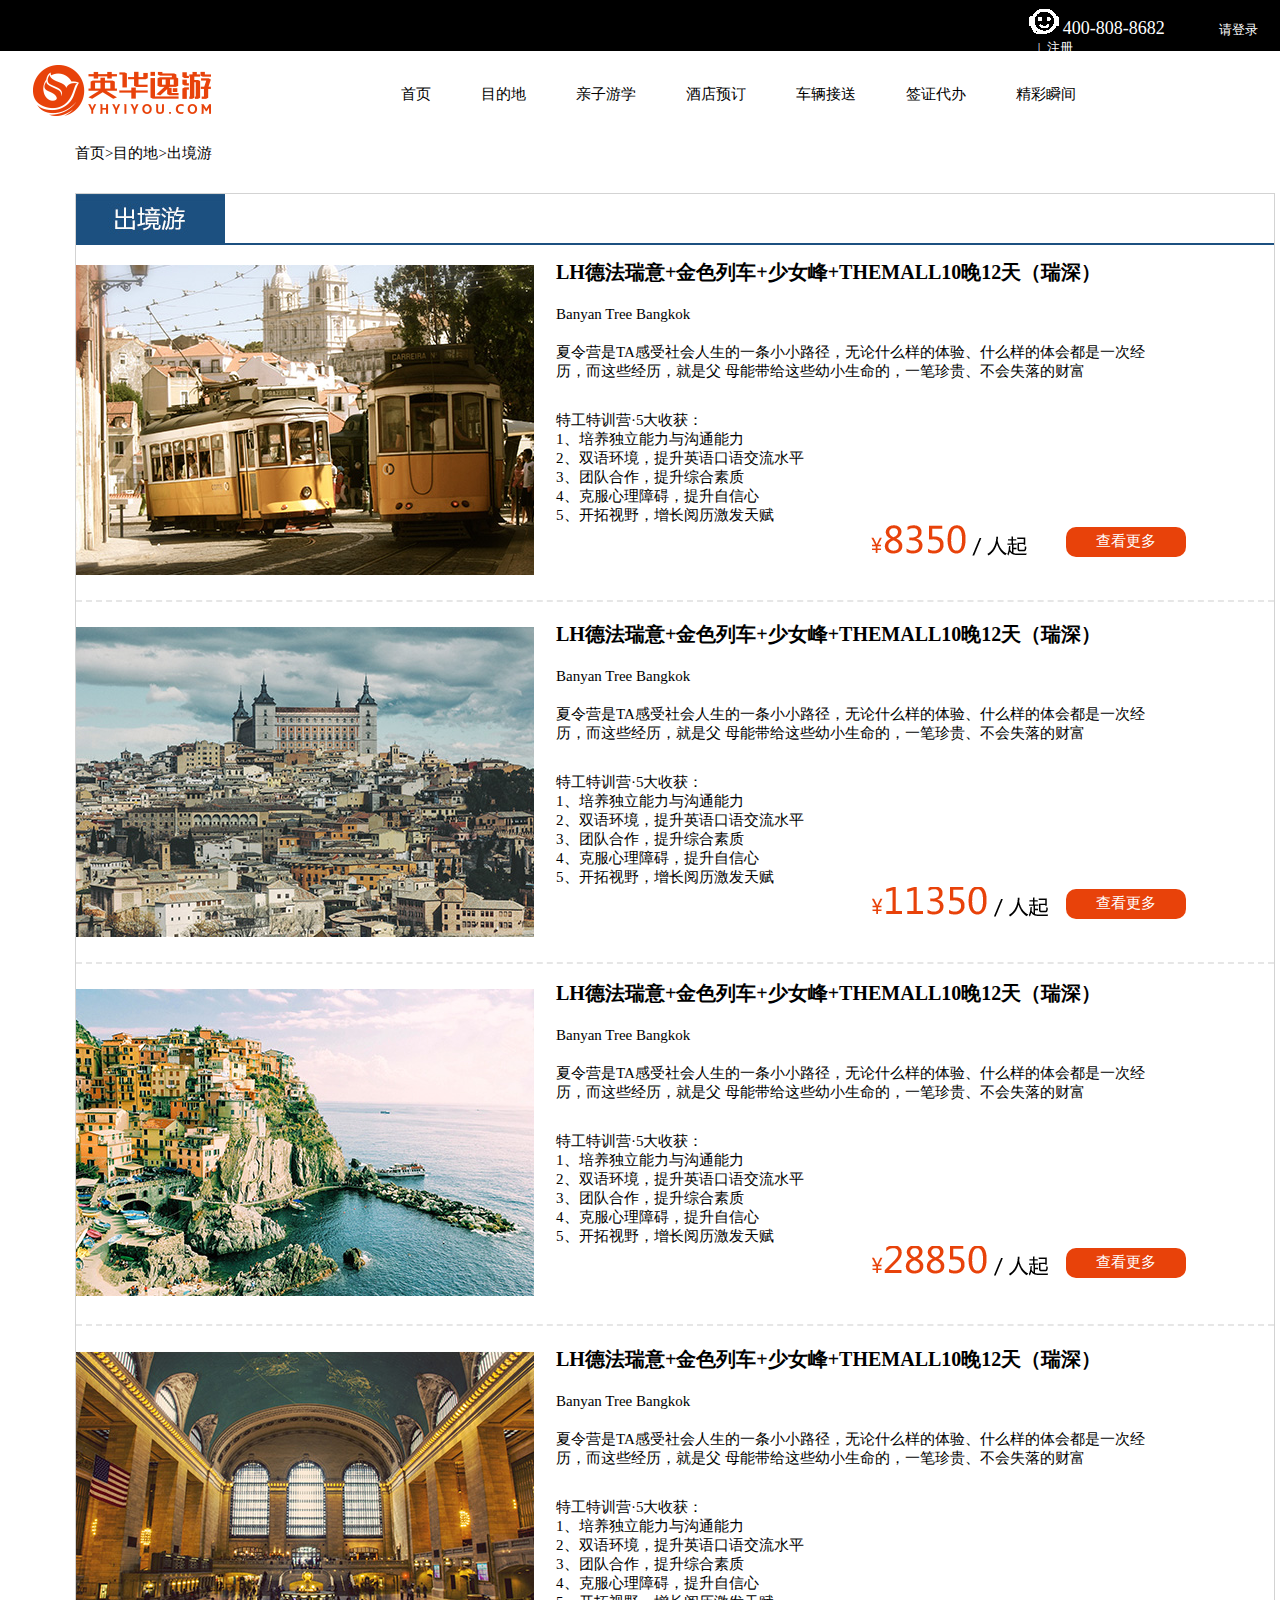
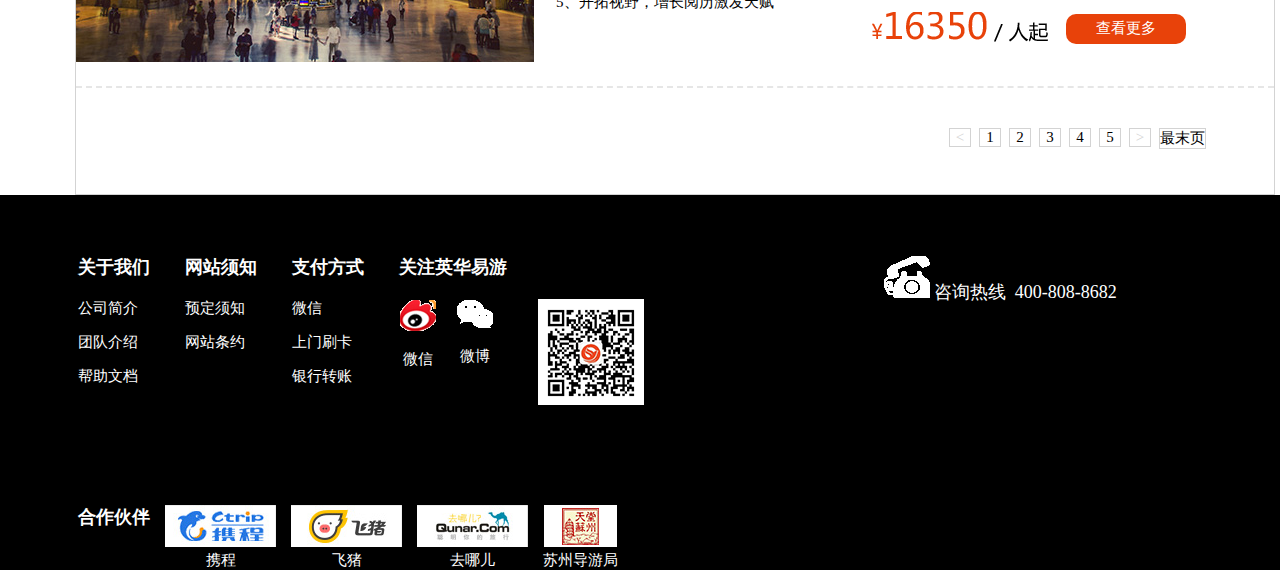
<file: 旅游/index.html>
<!DOCTYPE html>
<html>
	<head>
		<meta charset="utf-8" />		 
		<script src="js/rem.js"></script>	
		<link rel="stylesheet" type="text/css" href="css/style.css" />
		 
	</head>
	<body>		
		<div class="onhead">
			<img src="img/tel1.png">
			<div class="tel">400-808-8682</div> 
			<div class="login">请登录  &nbsp;&nbsp;&nbsp;|&nbsp;&nbsp;注册	</div> 
		</div>
		<div class="content">
			<div class="block">
					<li class="b1">
						<img src="img/l1.png"/>
					</li>
					<li class="b1">
						<img src="img/l2.png"/>
					</li>
					<li class="b1">
						<img src="img/l3.png"/>
					</li>
					<li class="b1">
						<img src="img/l4.png"/>
					</li>
					<li class="b1">
						<img src="img/l5.png"/>
					</li>
					<li class="b1">
						<img src="img/l6_03.jpg"/>
					</li>
				</div>
			<div class="banner">
				<img src="img/logo.png">
				<div class="daohang">
					<div class="list1" onactivate="aa();">首页</div>
					<div class="list1">目的地</div>
					<div class="list1">亲子游学</div>
					<div class="list1">酒店预订</div>
					<div class="list1">车辆接送</div>
					<div class="list1">签证代办</div>
					<div class="list1">精彩瞬间</div>
				</div> 
				
			</div> 
			<div class="middle">				
			 首页>目的地>出境游 
			   <div class="imgs">
				 <img src="img/3.1_03.jpg"/>
				 <div class="center">
					 <div class="img">
					 	 <img src="img/3.1_06.jpg"/> 
					 	 <div class="text1">
					 		<div class="title">LH德法瑞意+金色列车+少女峰+THEMALL10晚12天（瑞深）</div>
					 		<div class="one">Banyan Tree Bangkok </div>
					 		<div class="two">夏令营是TA感受社会人生的一条小小路径，无论什么样的体验、什么样的体会都是一次经历，而这些经历，就是父
                                                                                                                母能带给这些幼小生命的，一笔珍贵、不会失落的财富</div>
                            <div class="list">
                            	    <li>特工特训营·5大收获：</li>
                            		<li>1、培养独立能力与沟通能力</li>
                            		<li>2、双语环境，提升英语口语交流水平</li>
                            		<li>3、团队合作，提升综合素质</li>
                            		<li>4、克服心理障碍，提升自信心</li>
                            		<li>5、开拓视野，增长阅历激发天赋</li>                             		
                            </div>
                            <div class="price"><img src="img/p1.png" /></div>
                            <div class="button">查看更多</div>
					 	</div>
					 </div>
					 <div class="img">
					 	<div class="pic1"><img src="img/3.1_09.jpg"/></div>
					 	<div class="text1">
					 		<div class="title">LH德法瑞意+金色列车+少女峰+THEMALL10晚12天（瑞深）</div>
					 		<div class="one">Banyan Tree Bangkok </div>
					 		<div class="two">夏令营是TA感受社会人生的一条小小路径，无论什么样的体验、什么样的体会都是一次经历，而这些经历，就是父
                                                                                                                母能带给这些幼小生命的，一笔珍贵、不会失落的财富</div>
                            <div class="list">
                            	    <li>特工特训营·5大收获：</li>
                            		<li>1、培养独立能力与沟通能力</li>
                            		<li>2、双语环境，提升英语口语交流水平</li>
                            		<li>3、团队合作，提升综合素质</li>
                            		<li>4、克服心理障碍，提升自信心</li>
                            		<li>5、开拓视野，增长阅历激发天赋</li>                             		
                            </div>
                            <div class="price"><img src="img/p2.png" /></div>
                            <div class="button">查看更多</div>
					 	</div>
					 </div>
					 <div class="img">
					 	<div class="pic1"><img src="img/3.1_11.jpg"/></div>
					 	<div class="text1">
					 		<div class="title">LH德法瑞意+金色列车+少女峰+THEMALL10晚12天（瑞深）</div>
					 		<div class="one">Banyan Tree Bangkok </div>
					 		<div class="two">夏令营是TA感受社会人生的一条小小路径，无论什么样的体验、什么样的体会都是一次经历，而这些经历，就是父
                                                                                                                母能带给这些幼小生命的，一笔珍贵、不会失落的财富</div>
                            <div class="list">
                            	    <li>特工特训营·5大收获：</li>
                            		<li>1、培养独立能力与沟通能力</li>
                            		<li>2、双语环境，提升英语口语交流水平</li>
                            		<li>3、团队合作，提升综合素质</li>
                            		<li>4、克服心理障碍，提升自信心</li>
                            		<li>5、开拓视野，增长阅历激发天赋</li>                             		
                            </div>
                            <div class="price"><img src="img/p3.png" /></div>
                            <div class="button">查看更多</div>
					 	</div>
					 </div>
					 <div class="img">
					 	<div class="pic1"><img src="img/3.1_13.jpg"/></div>
					 	<div class="text1">
					 		<div class="title">LH德法瑞意+金色列车+少女峰+THEMALL10晚12天（瑞深）</div>
					 		<div class="one">Banyan Tree Bangkok </div>
					 		<div class="two">夏令营是TA感受社会人生的一条小小路径，无论什么样的体验、什么样的体会都是一次经历，而这些经历，就是父
                                                                                                                母能带给这些幼小生命的，一笔珍贵、不会失落的财富</div>
                            <div class="list">
                            	    <li>特工特训营·5大收获：</li>
                            		<li>1、培养独立能力与沟通能力</li>
                            		<li>2、双语环境，提升英语口语交流水平</li>
                            		<li>3、团队合作，提升综合素质</li>
                            		<li>4、克服心理障碍，提升自信心</li>
                            		<li>5、开拓视野，增长阅历激发天赋</li>                             		
                            </div>
                            <div class="price"><img src="img/p4.png" /></div>
                            <div class="button">查看更多</div>
					 	</div>
					 </div>
					 <div class="change">
					      <li class="list2"><</li>
					      <li class="list3">1</li>
					      <li class="list3">2</li>
					      <li class="list3">3</li>
					      <li class="list3">4</li>
					      <li class="list3">5</li>
					      <li class="list2">></li>
					      <li class="list4">最末页</li>
					 </div>
				 </div>
			   </div>
			</div>
		</div>
	    <div class="footer">
	    	<div class="left1">	    	 
	    		<div class="l1">
	    			<li class="big">关于我们</li>
	    			<li class="small">公司简介</li>
	    			<li class="small">团队介绍</li>
	    			<li class="small">帮助文档</li>
	    		</div>
	    		<div class="l1">
	    			<li class="big">网站须知</li>
	    			<li class="small">预定须知</li>
	    			<li class="small">网站条约</li>
	    		</div><div class="l1">
	    			<li class="big">支付方式</li>
	    			<li class="small"> 微信</li>
	    			<li class="small">上门刷卡</li>
	    			<li class="small">银行转账</li>
	    		</div>
	    		<div class="l1">
	    			<li class="big">关注英华易游</li>
	    			<li class="gg">
	    				<img class="logos" src="img/微博logo.png" /> 
	    				<div>微信</div>
	    			</li>
	    			<li class="gg">
	    				<img class="logos" src="img/weixinlogo.png" /> 
	    				<div>微博</div> 
	    			</li>
	    			<li class="gg">
	    				<img class="qrcode"src="img/二维码_03.png" /> 	    				 
	    			</li>
	    		</div>  		
	    	</div>
	    	<div class="left2">
	    		<div class="l2">
	    			<li class="big1 hh">合作伙伴</li>
	    			<li class="hh">
	    				<img src="img/3.1_07.jpg" />
	    				<div>携程</div>
	    			</li>
	    			<li class="hh">
	    				<img src="img/3.1_01.jpg" /> 
	    				<div>飞猪</div>
	    			</li>
	    			<li class="hh">
	    				<img src="img/3.1_02.jpg" />
	    				<div>去哪儿</div>
	    			</li>
	    			<li class="hh">
	    				<img src="img/3.1_00.jpg" /> 
	    				<div>苏州导游局</div>
	    			</li>
	    		</div>
	    	</div>
	    	<div class="right">
	    		<li class="ll"><img src="img/tel.png" /></li>
	    		<li class="ll">咨询热线&nbsp;&nbsp;400-808-8682</li>
	    	</div>
	    </div>
	</body>
</html>
</file>
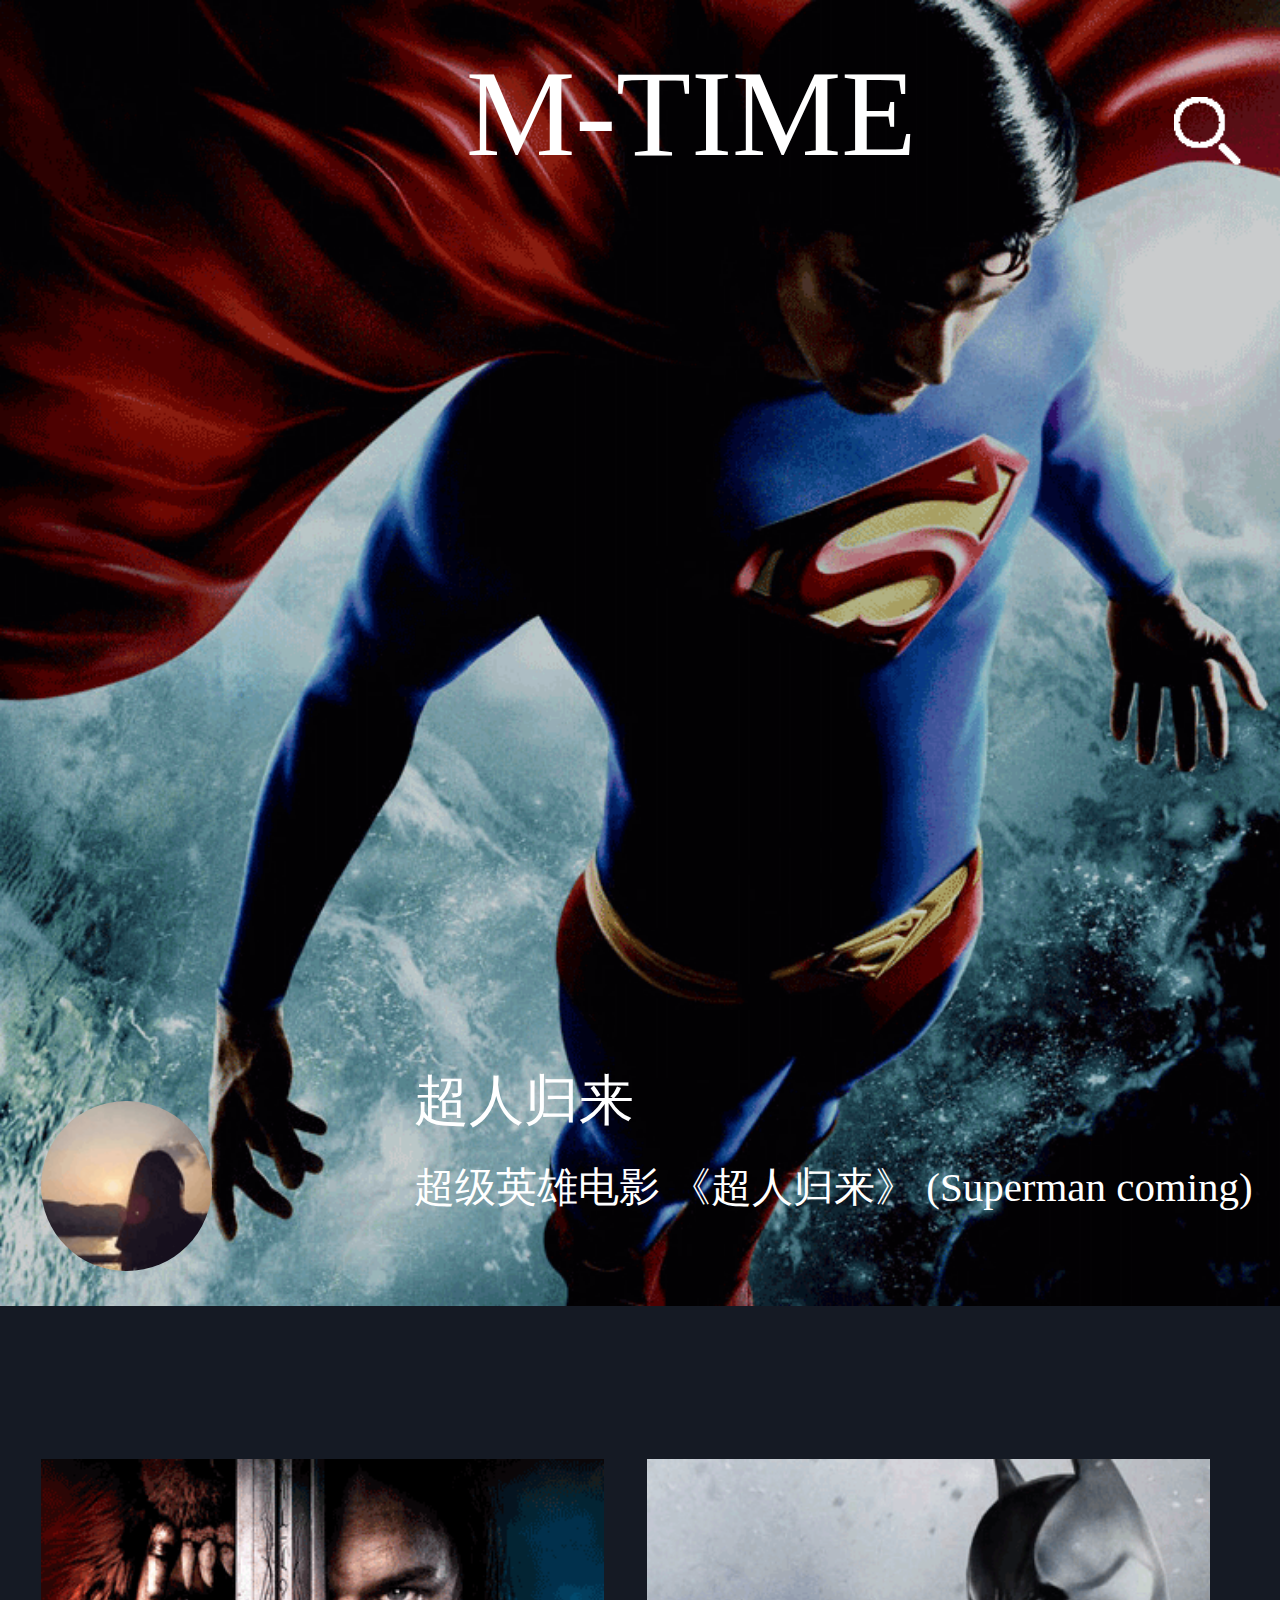
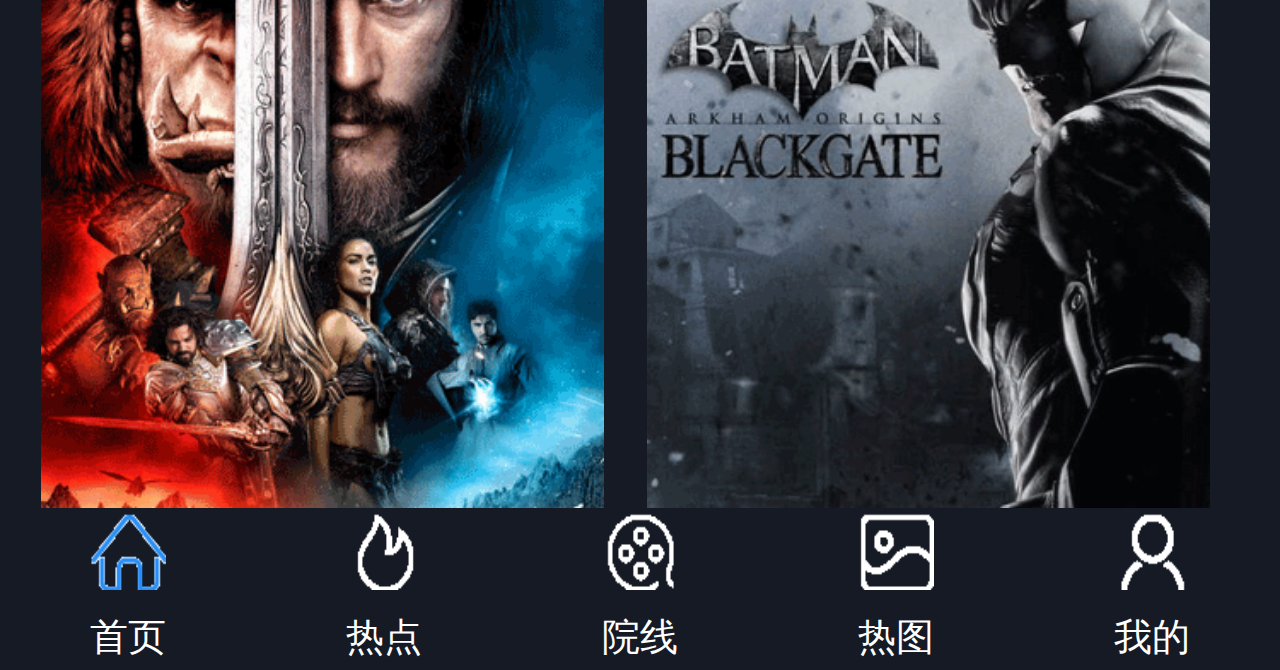
<file: jQuerymobile/影评.html>
<!DOCTYPE html>
<html>
	<head>
		<meta charset="utf-8">
		<script src="js/rem.js"></script>
		<meta name="viewport" content="width=device-width,
			 user-scalable=no, initial-scale=1.0, maximum-scale=1.0, minimum-scale=1.0" />
		<title></title>
		<style>
			*{
				padding: 0;
				margin: 0;
			}					 
			.top{				 
				height: 7.65rem;				 	
				background: url("img/movie-1.png");	
				background-size: cover;	 
			}
	        .top .search{
	        	height: 0.45rem;
	        	width:0.45rem;
	        	float: right;
	        	padding-top: 0.57rem;
	        	margin-right: 0.17rem;
	        }
	        .top .title{
	        	font-size: 0.72rem;
	        	margin-left: 2.73rem;
	        	color: white;
	        }
	        .down{
	        	height: 0.96rem;
	        	 
	        }
	        .down .tou{
	        	height: 1rem;
	        	width: 1rem;
	        	position: absolute;
	        	top: 6.45rem;
	        	left: 0.24rem;
	        	border-radius: 0.5rem;
	        }
	        .content{
	        	float: right;
	        	margin-top: 4.5rem;
	        	margin-right: 0.16rem;	        	 
	        }
	        .name{
	        	color: white;
	        	font-size: 0.32rem;
	        }
	        .name1{
	        	color: white;
	        	font-size: 0.24rem;
	        	display: block;
	        }
	        .middle{
	        	/*背景颜色需要改变*/
	        	background-color: #151a24;
	        	height: 3.8rem;
	        	padding: 0.9rem 0.24rem 0 0.24rem;
	        }
	         
	        .middle .left{
	        	width: 3.3rem;
	        	height: 3.8rem;
	        }
	        .middle .right{
	        	width: 3.3rem;
	        	height: 3.8rem;
	        }
	        .footer{  	 
	        	/*这里不对*/
	        	margin-top: -0.35rem;
	        	background-color: #151a24;
	        	height: 1.3rem;
	        	text-align: center;
	        }
	        .logo{
	        	line-height: 1rem;
	        	float: left;
	        	width:20%;
	        }
	        .logo .text{
	        	font-size: 0.22rem;
	        	color: white;
	        	display: block;
	        	line-height: 0.22rem;
	        }
	        .logo .logos{
	        	width: 0.45rem;
	        	height: 0.45rem;
	        }
		</style>	
	</head>
	<body>	    
	    <div class="top">	    	 
	    	<span class="title">M-TIME</span>
	    	<img class="search" src="img/movie-10.png" />
	    	<div class="down">
	    	   <img class="tou" src="img/movie-2.png" />
	    	   <div class="content">
	    	   	  <span class="name">超人归来</span>
                  <span class="name1">超级英雄电影 《超人归来》   (Superman coming)</span>
	    	   </div>	    	   
	    	</div>
	    </div>	    
	    <div class="middle">	    	 
	    		<img class="left" src="img/movie-3.png" />
	    		<img class="right" src="img/movie-4.png" />	    	 
	    </div>	    
	    <div class="footer">
	    	<div class="logo">
	    		<img class="logos" src="img/movie-5.png"/>
	    		<span class="text">首页</span>
	    	</div>
	    	<div class="logo">
	    		<img class="logos" src="img/movie-6.png"/>
	    		<span class="text">热点</span>
	    	</div>
	    	<div class="logo">
	    		<img class="logos" src="img/movie7.png"/>
	    		<span class="text">院线</span>
	    	</div>
	    	<div class="logo">
	    		<img class="logos" src="img/movie-8.png"/>
	    		<span class="text">热图</span>
	    	</div>
	    	<div class="logo">
	    		<img class="logos" src="img/movie-9.png"/>
	    		<span class="text">我的</span>
	    	</div>
	    </div>
	</body>
</html>
</file>
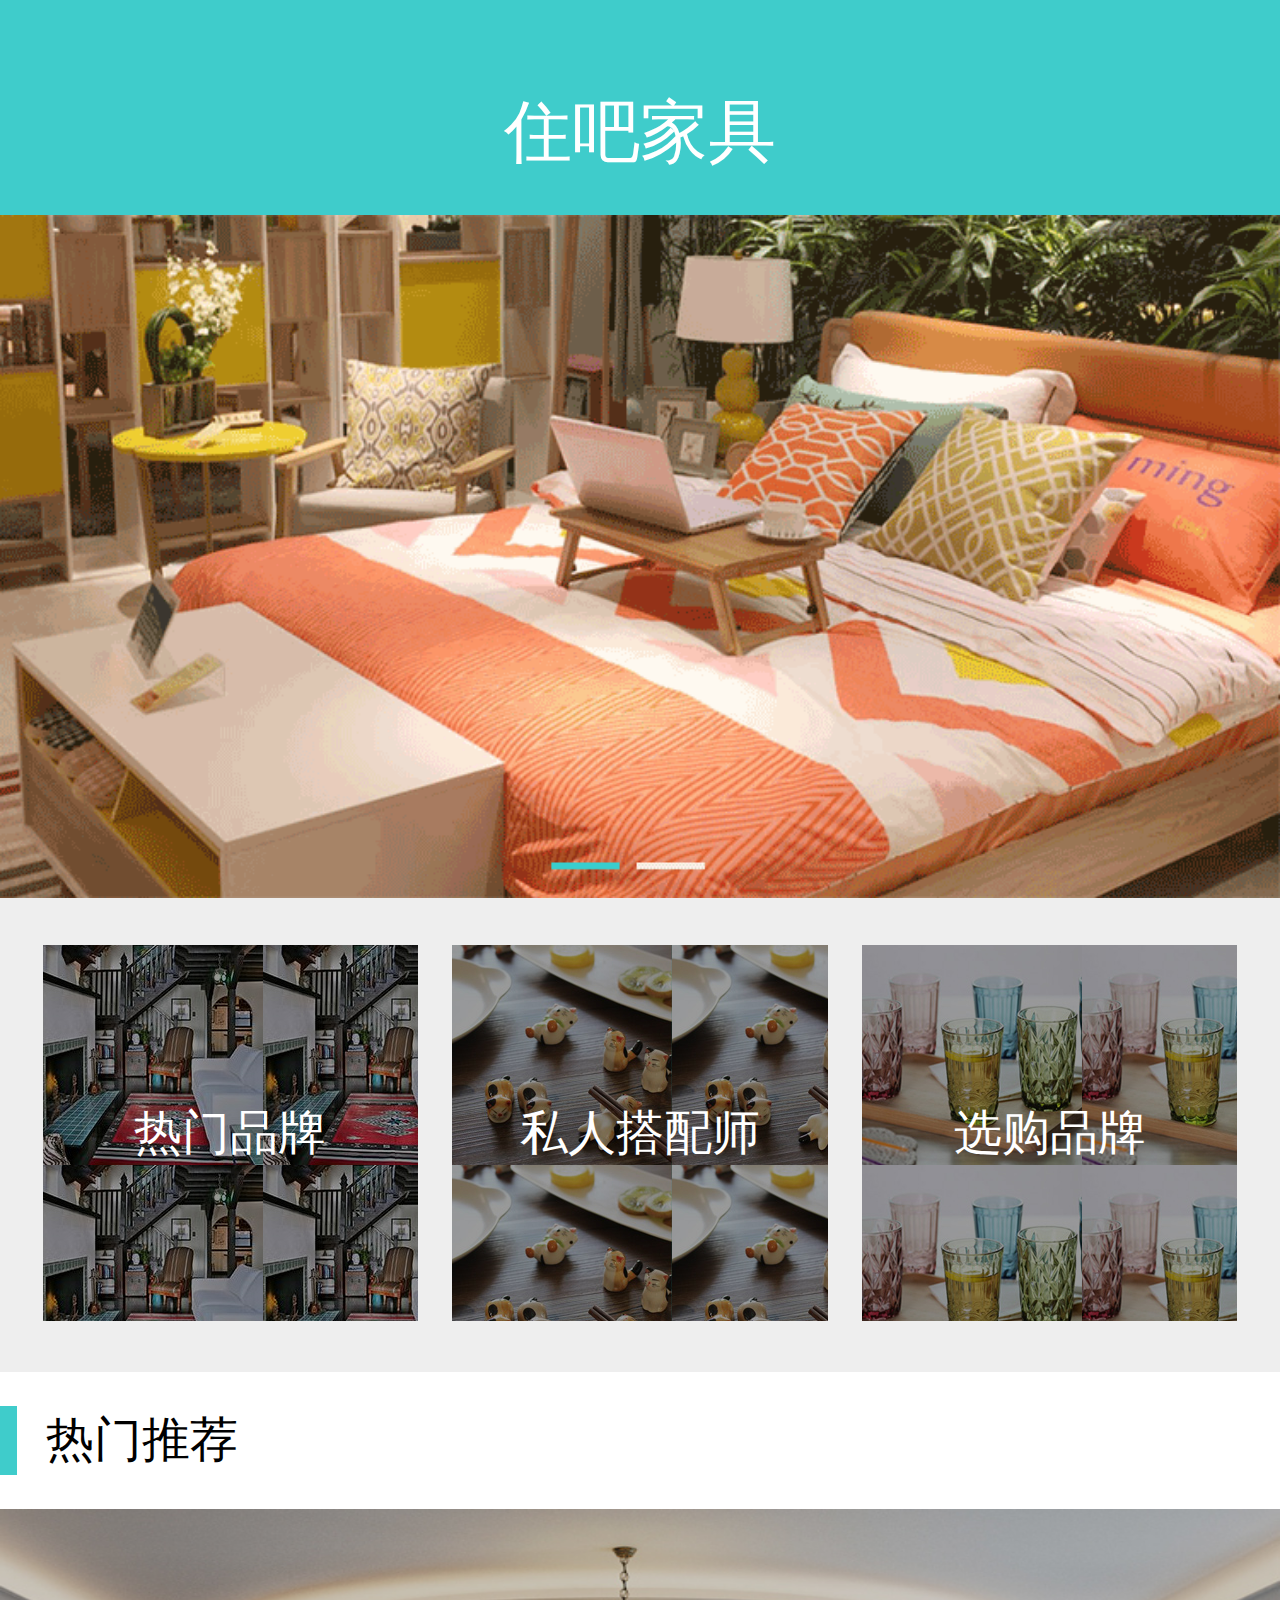
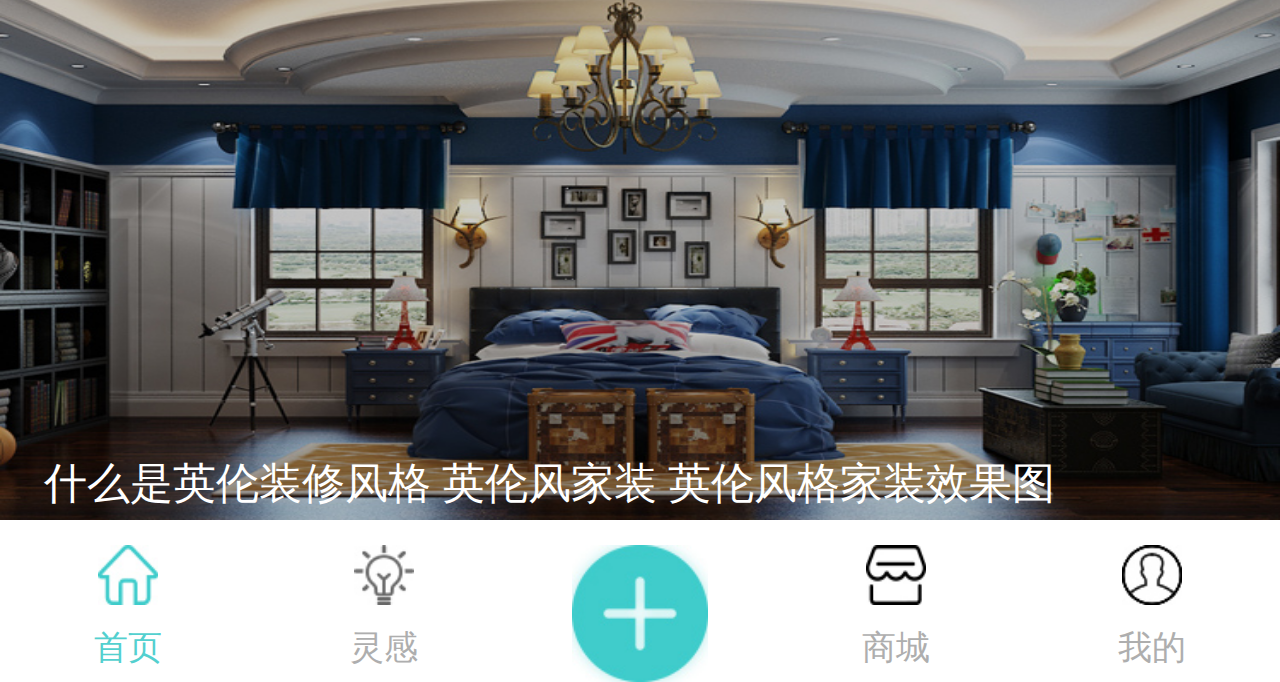
<file: 住吧/zhuba.html>
<!DOCTYPE html>
<html>
	<head>
		<meta charset="utf-8">
		<title></title>
		<script src="js/rem.js"></script>
		<meta name="viewport" content="width=device-width, user-scalable=no,
			 initial-scale=1.0, maximum-scale=1.0, minimum-scale=1.0" />
		<style>
		*{
			margin: 0;
			padding: 0;
		}
		.header{
			height: 0.96rem;
			background-color: #3fcccb;
			padding-bottom: 0.3rem;
			text-align: center;
		}
		.header span{
			color: white;
			font-size: 0.4rem;				
		}
		.top{
			height: 4rem;
		}
		.top img{
			width:100%;
			height: 4rem;
			 
		}		 
		.mm1{
			padding: 0.28rem 0.25rem 0 0.25rem; 
			height: 2.5rem;
			background-color: #eeeeee;
			text-align: center;		
		}
		.one{
			background: url('img/01.png');
			height: 2.2rem;
			width: 2.2rem;	
			float: left; 
			margin-right: 0.2rem;
			 
		}
		.two{
			background: url('img/02.png');
			height: 2.2rem;
			width: 2.2rem;	 
			float: left;  
			margin-right: 0.2rem;
		}
		.three{
			background: url('img/03.png');
			height: 2.2rem;
			width: 2.2rem;	 
			float: left;  
		}
		.one span{
			font-size: 0.28rem;
			color: white;	
			line-height: 2.2rem;		 
		}
		.two span{
			font-size: 0.28rem;
			color: white;	
			line-height: 2.2rem;				 
		}
		.three span{
			font-size: 0.28rem;
			color: white;
			line-height: 2.2rem;					 
		}
		.hot{
			margin: 0.2rem 0;
			height: 0.4rem;
			border-left: 0.1rem solid #3fcccb;
			padding-left: 0.17rem;
		}
		.hotsp{
			font-size: 0.28rem;
			line-height: 0.4rem;
			
		}
		.footer{
			background: url('img/tj.png');
			height: 3.58rem;	
			width: 7.5rem;	 
			background-size: 100% 100%;
		}
		.tt{
			padding-top:3.2rem;
			color: white;
			font-size: 0.25rem;
			padding-left: 0.26rem;
		}
		.down{
			padding: 0.15rem 0 0.15rem 0rem; 
			height: 0.5rem;			
		}
		.com{
			text-align: center;			 
			width: 20%;
			float: left;
			line-height: 0.2rem;
			color: #aeaeae;
		}
		.com span{			
			font-size: 0.2rem ;
			display: block;
		}
		.col{
			color: #53d0cf;
		}
		.com .pics{
			height: 0.35rem;
			width: 0.35rem;
			margin-bottom: 0.15rem;
		}
		.com .more{
			height: 0.8rem;
			width:0.8rem;
		}
		</style>
	</head>
	<body>
		<div class="header">
			<span>住吧家具</span>
		</div>
		<div class="top">
			<img src="img/bar.png" />
		</div>
		<div class="mm1">
			<div class="one">				 
				<span class="title">热门品牌</span>
			</div>
			<div class="two">				 
				<span class="title">私人搭配师</span>
			</div>
			<div class="three">				 
				<span class="title">选购品牌</span>
			</div>			 
		</div>
		<div class="hot">			
			<div class="hotsp">热门推荐</div>
		</div>
		<div class="footer">
			<div class="tt">什么是英伦装修风格 英伦风家装 英伦风格家装效果图</div>
		</div>
		<div class="down">
			<div class="com ">
				<img class="pics" src="img/home.png" alt="" />
				<span class="col">首页</span>
			</div>
			<div class="com">
				<img class="pics" src="img/lg.png" alt="" />
				<span>灵感</span>
			</div>
			<div class="com">
				<img  class="more" src="img/more.png" alt="" />
			</div>			
			<div class="com">
				<img class="pics" src="img/shc.png" alt="" />
				<span>商城</span>
			</div>
			<div class="com">
				<img class="pics" src="img/my.png" alt="" />
				<span>我的</span>
			</div>
		</div>
	</body>
</html>
</file>
<file: 旅游/css/style.css>
html{
				background-color: #000000;
				
			}
			body{
				font-size: 15px;
			}
			.onhead{				
				height: 43px;
				margin-left: 1020px;
			}
			.tel{
				color: white;
				display: inline;
				margin-right: 50px;	
				font-size: 18px;			
				 	}
			.login{
				color:white;
				display: inline;
				font-size: 13px;				 
			}
			.content{
				padding 0 110px;
				margin-left: -13px;
				width:1354px;
				height: px;
				background-color: white;
			}
			.banner{			 
				padding: 14px 38px ;
				margin-bottom: -80px;
			} 
			.daohang{
				width: 778px;
				height:90px;
				margin-left: 368px;
				position: relative;
				top: -35px;
			}
			.list1{
				margin-right: 50px;
				float: left;
			}
			.middle{
				margin: 0 80px;				 
				width: 1200px;				 
			}
			.imgs{
				margin-top: 30px;					 
				width: 1198px;
				height: 1600px;
				border:1px #d3d3d3 solid;
			}
			.center{
				height: 1600px;
				margin-top: -4px;
				border-top:2px #1c5080 solid;				 
			}
			.img{
				height: 310px;
				padding-bottom: 25px;
				margin: 20px 0 25px 0;
				border-bottom: 2px dashed  #e6e6e6;
			}
			 
			.text1{
				width: 600px;
				 position: relative;
				 top:-320px;
				 left: 480px;			}
			.title{
				font-weight: bold;
				font-size: 20px;
				margin-bottom: 20px;
			}
			.one{
				margin-bottom: 20px;
			}
			.two{
				margin-bottom: 30px;
			}
			li{
				list-style-type: none;
			}
			.price{
				 margin: 0 0 -100px 315px;
			}
			.button{
				 margin: 67px 0 0 510px; 
				border-radius:10px ;
				width:120px;
				height:25px;
				background-color: #e8420a;
				color: white;
				text-align: center;
				padding-top: 5px;
			}
			.list2{
				width: 20px;
				border: 1px #d3d3d3 solid;
				color: #d3d3d3 ;
				display: inline;
				width: 20px;
				float: left;
				text-align: center;
				margin-left: 8px;
			}
			.list3{
				width: 20px;
				border: 1px #d3d3d3 solid;
			    float: left;
				display: block;
				text-align: center;
				margin-left: 8px;
			}
			.list4{
				width: 45px;
				border: 1px #d3d3d3 solid;
			    float: left;
				display: block;
				text-align: center;
				margin-left: 8px;
			}
			.change{
				margin-top: 40px;
				margin-left: 865px;
			}
			.footer{
				color: white;
				margin: 60px 70px;
				}
			.l1{
				margin-right: 35px;
				float: left;
			}
			.left1{
				width: 650px;
				height: 200px;				 
			}
			.big{
				font-size: 18px;
				font-weight: bold;
				margin-bottom: 20px;
			}
			.small{
				margin-bottom: 15px;
			}			 
			.hh{
				margin-top: 50px;
				margin-right: 15px;
				float: left;
				text-align: center;
			}
			.big1{				 
				font-size: 18px;
				font-weight: bold;
			}
			.gg{
				margin-right: 20px;
				float: left;
				text-align: center;
			}
			.logos{
				margin-bottom:15px ;
			}
			.qrcode{
				margin-left: 25px;
			}
			.right{
				margin-top: -200px;
				float:left;
				width: 300px;
				margin-left: 250px;
			}
			.ll{
				display: inline;
				font-size: 18px;
						}
			.block{				
				margin-left:  1305px;
				position: fixed;
			}
</file>
